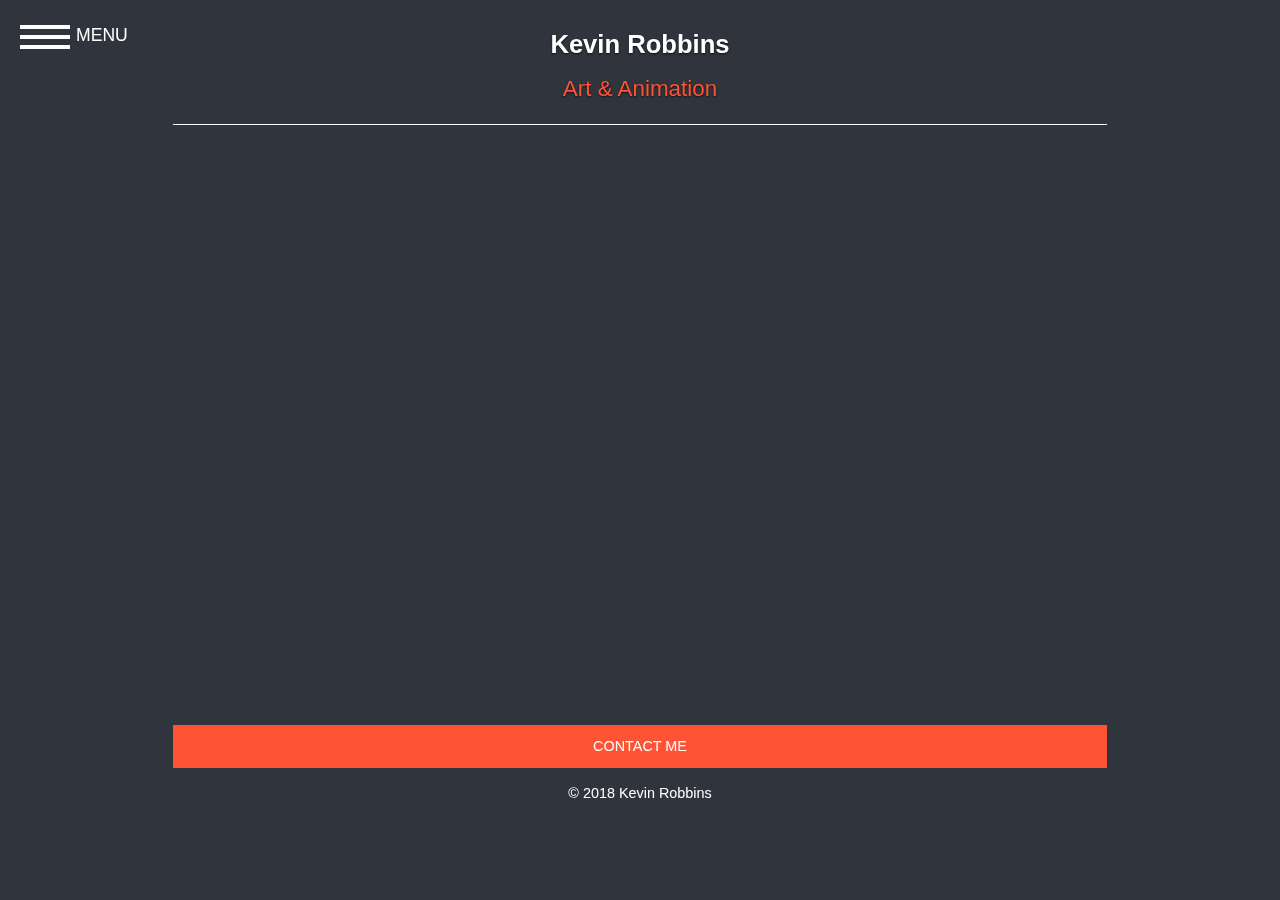
<file: index.html>
<!doctype html>
<html lang="en">
<head>
	<meta charset="UTF-8">
	<meta name="viewport" content="width=device-width, user-scalable=no, initial-scale=1">
	<title>Kevin Robbins Art &amp; Animation</title>
	<meta name="description" content="Art, animation, and design by Kevin Robbins."/>
    <meta name="keywords" content="animator, animation, uvu, utah valley university, utah, art, design"/>
    <meta property="og:title" content="Kevin Robbins Art and Animation"/>
    <meta property="og:description" content="Art, animation, and design by Kevin Robbins."/>
    <meta property="og:image" content="http://kevinrobbinsart.com/images/share.jpg"/>
	<link rel="stylesheet" href="css/main.css">
	<script src="js/modernizr.custom.js"></script>
</head>
<body>
	<a href="index.html"><h1 class="kevin">Kevin Robbins</h1></a>
	<h1 class="art">Art &amp; Animation</h1>
	<nav id="bt-menu" class="bt-menu">
	    <a href="#" class="bt-menu-trigger"><span>MENU</span></a>
	    <ul>
	        <li><a href="index.html" class="bt-icon"><strong>Home</strong></a></li>
	        <li><a href="about.html" class="bt-icon">About Me</a></li>
	        <li><a href="work.html" class="bt-icon">My Work</a></li>
	    </ul>
	</nav>
	<article>
		<section class="hero">
			<iframe src="//player.vimeo.com/video/89198725" width="853" height="480" frameborder="0" webkitallowfullscreen mozallowfullscreen allowfullscreen></iframe>
		</section>
	</article>

	<footer>
		<a href="contact.html"><div class="contact">
			CONTACT ME
		</div></a>
		<p>&copy; 2018 Kevin Robbins</p>
	</footer>
</body>
<script src="js/classie.js"></script>
<script src="js/borderMenu.js"></script>
</html>
</file>
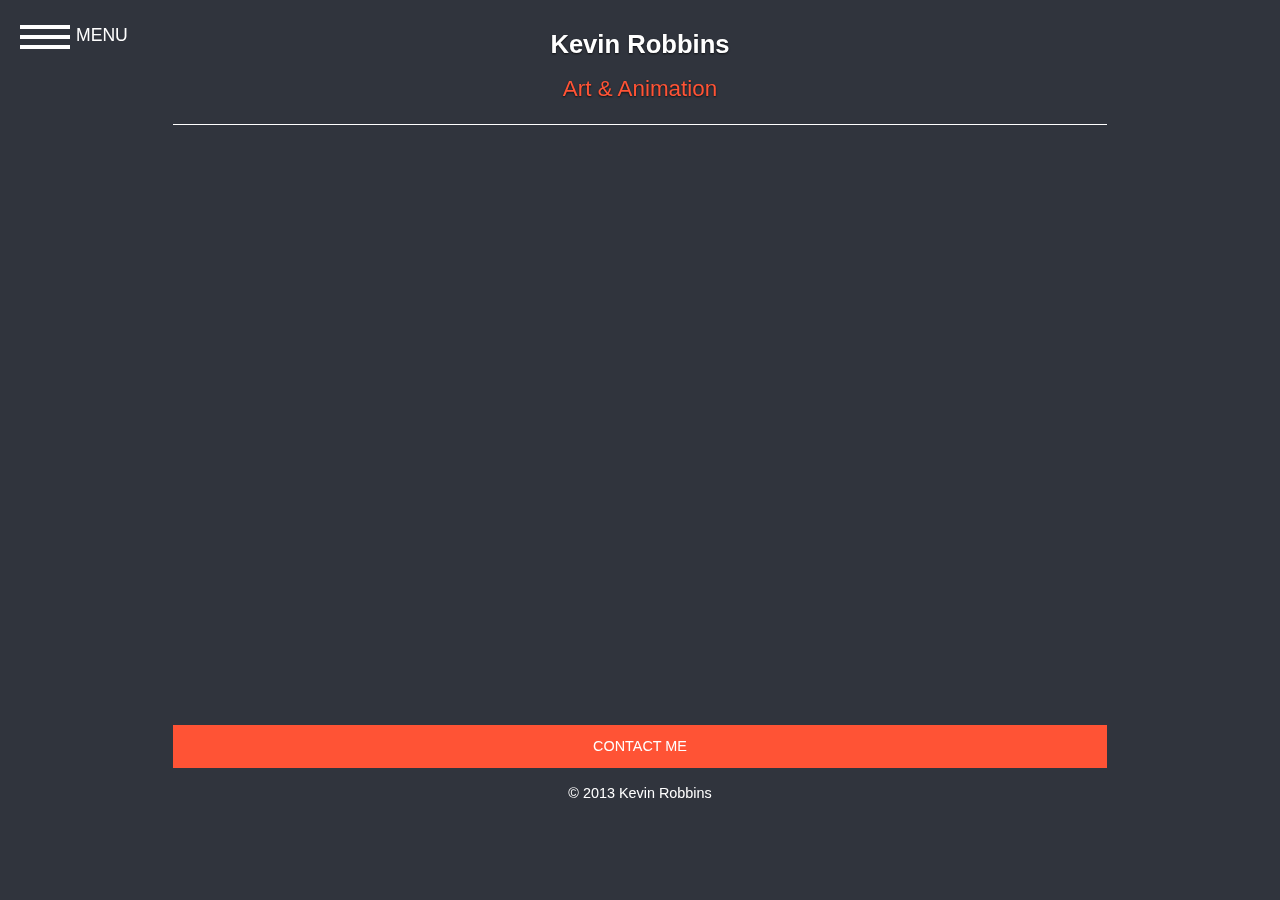
<file: beta/index.html>
<!doctype html>
<html lang="en">
<head>
	<meta charset="UTF-8">
	<meta name="viewport" content="width=device-width, user-scalable=no, initial-scale=1">
	<title>Kevin Robbins Art &amp; Animation</title>
	<meta name="description" content="Art, animation, and design by Kevin Robbins."/>
    <meta name="keywords" content="animator, animation, uvu, utah valley university, utah, art, design"/>
    <meta property="og:title" content="Kevin Robbins Art and Animation"/>
    <meta property="og:description" content="Art, animation, and design by Kevin Robbins."/>
    <meta property="og:image" content="http://kevinrobbinsart.com/images/share.jpg"/>
	<link rel="stylesheet" href="css/main.css">
	<script src="js/modernizr.custom.js"></script>
</head>
<body>
	<a href="index.html"><h1 class="kevin">Kevin Robbins</h1></a>
	<h1 class="art">Art &amp; Animation</h1>
	<nav id="bt-menu" class="bt-menu">
	    <a href="#" class="bt-menu-trigger"><span>MENU</span></a>
	    <ul>
	        <li><a href="index.html" class="bt-icon"><strong>Home</strong></a></li>
	        <li><a href="about.html" class="bt-icon">About Me</a></li>
	        <li><a href="work.html" class="bt-icon">My Work</a></li>
	    </ul>
	</nav>
	<article>
		<section class="hero">
			<iframe src="//player.vimeo.com/video/89198725" width="853" height="480" frameborder="0" webkitallowfullscreen mozallowfullscreen allowfullscreen></iframe>
		</section>
	</article>

	<footer>
		<a href="contact.html"><div class="contact">
			CONTACT ME
		</div></a>
		<p>&copy; 2013 Kevin Robbins</p>
	</footer>
</body>
<script src="js/classie.js"></script>
<script src="js/borderMenu.js"></script>
</html>
</file>
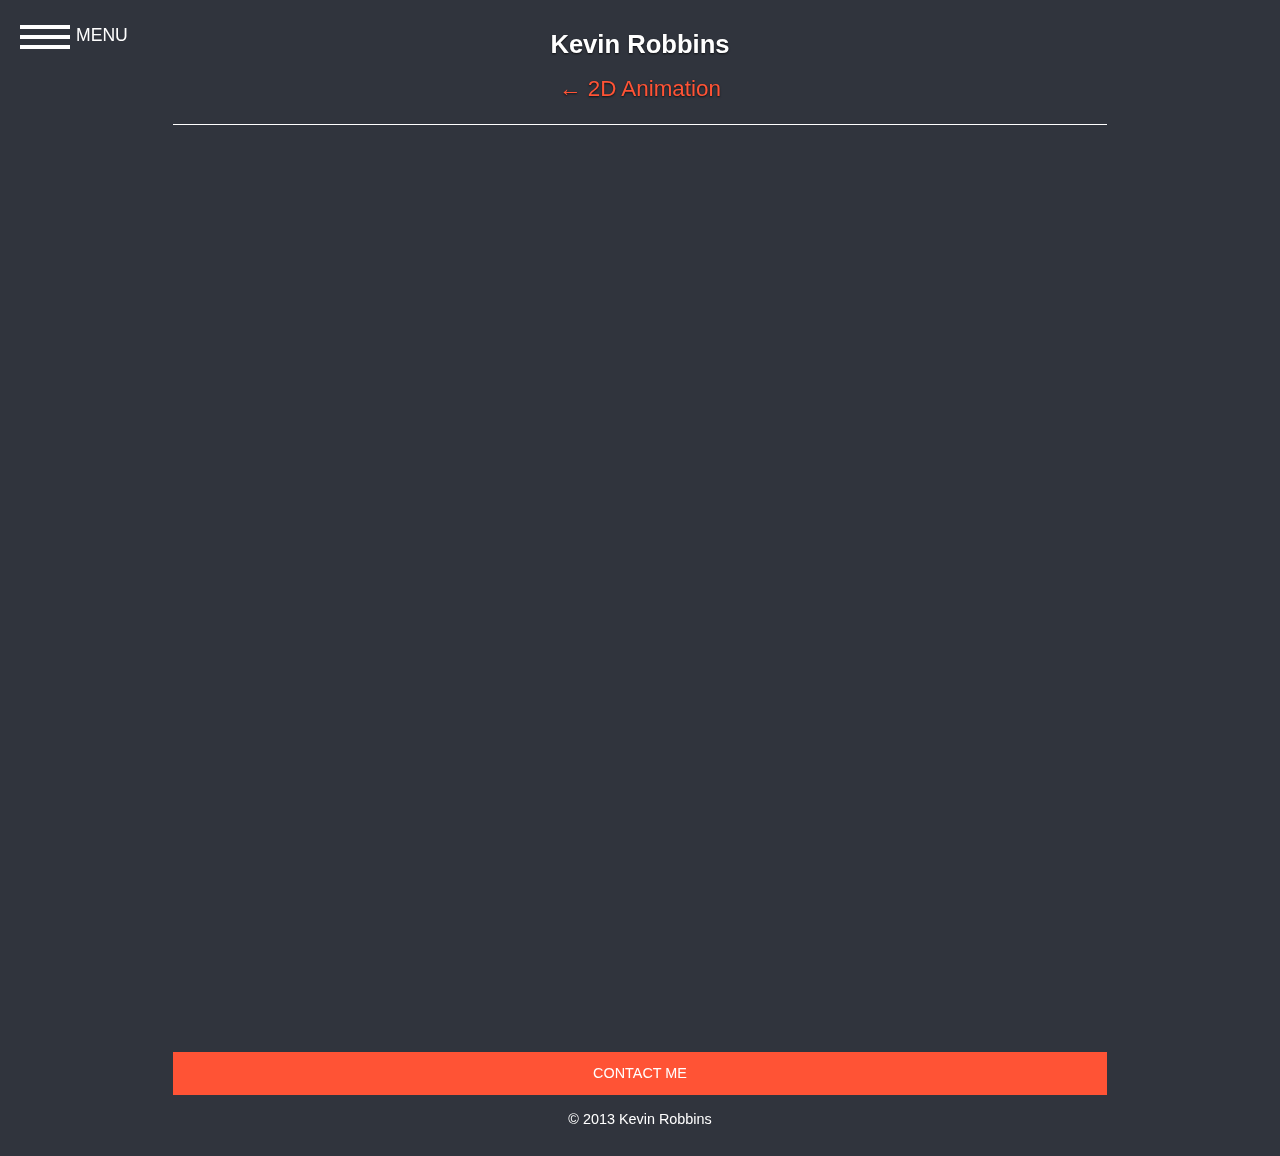
<file: 2d-animation.html>
<!doctype html>
<html lang="en">
<head>
	<meta charset="UTF-8">
	<meta name="viewport" content="width=device-width, user-scalable=no, initial-scale=1">
	<title>Kevin Robbins Art &amp; Animation / 2D Animation</title>
	<meta name="description" content="Art, animation, and design by Kevin Robbins."/>
    <meta name="keywords" content="animator, animation, uvu, utah valley university, utah, art, design"/>
    <meta property="og:title" content="Kevin Robbins Art and Animation"/>
    <meta property="og:description" content="Art, animation, and design by Kevin Robbins."/>
    <meta property="og:image" content="http://kevinrobbinsart.com/images/share.jpg"/>
	<link rel="stylesheet" href="css/main.css">
	<script src="js/modernizr.custom.js"></script>
</head>
<body>
	<a href="index.html"><h1 class="kevin">Kevin Robbins</h1></a>
	<h1 class="art"><a href="animation.html">← 2D Animation</h1></a>
	<nav id="bt-menu" class="bt-menu">
	    <a href="#" class="bt-menu-trigger"><span>MENU</span></a>
	    <ul>
	        <li><a href="index.html" class="bt-icon">Home</a></li>
	        <li><a href="about.html" class="bt-icon">About Me</a></li>
	        <li><a href="work.html" class="bt-icon"><strong>My Work</strong></a></li>
	    </ul>
	</nav>
	<article>
		<section title="Chicken Dance 2.0 (with Audio)">
			<iframe width="500" height="281" src="//www.youtube-nocookie.com/embed/emAdqfVrsec?rel=0" frameborder="0" allowfullscreen></iframe>
		</section>

		<section title="Lord Argderin and Larissa 2.0 (with Audio)">
			<iframe width="500" height="281" src="//www.youtube-nocookie.com/embed/1Sdxi0NYo1A?rel=0" frameborder="0" allowfullscreen></iframe>
		</section>

		<section title="Final Fight-Whip Brawler (with Audio)">
			<iframe width="500" height="281" src="//www.youtube-nocookie.com/embed/bBaaeuMxlHE?rel=0" frameborder="0" allowfullscreen></iframe>
		</section>

		<section title="Laman's Terms">
			<iframe width="500" height="281" src="//www.youtube-nocookie.com/embed/bxN8Y00mwvw?rel=0" frameborder="0" allowfullscreen></iframe>
		</section>

		<section>
			<iframe width="500" height="281" src="//www.youtube-nocookie.com/embed/Y_Wx6PwQdwk?rel=0" frameborder="0" allowfullscreen></iframe>
		</section>

		<section>
			<iframe width="500" height="281" src="//www.youtube-nocookie.com/embed/bJUGEFOL-Fs?rel=0" frameborder="0" allowfullscreen></iframe>
		</section>
	</article>

	<footer>
		<a href="contact.html"><div class="contact">
			CONTACT ME
		</div></a>
		<p>&copy; 2013 Kevin Robbins</p>
	</footer>
</body>
<script src="js/classie.js"></script>
<script src="js/borderMenu.js"></script>
</html>
</file>
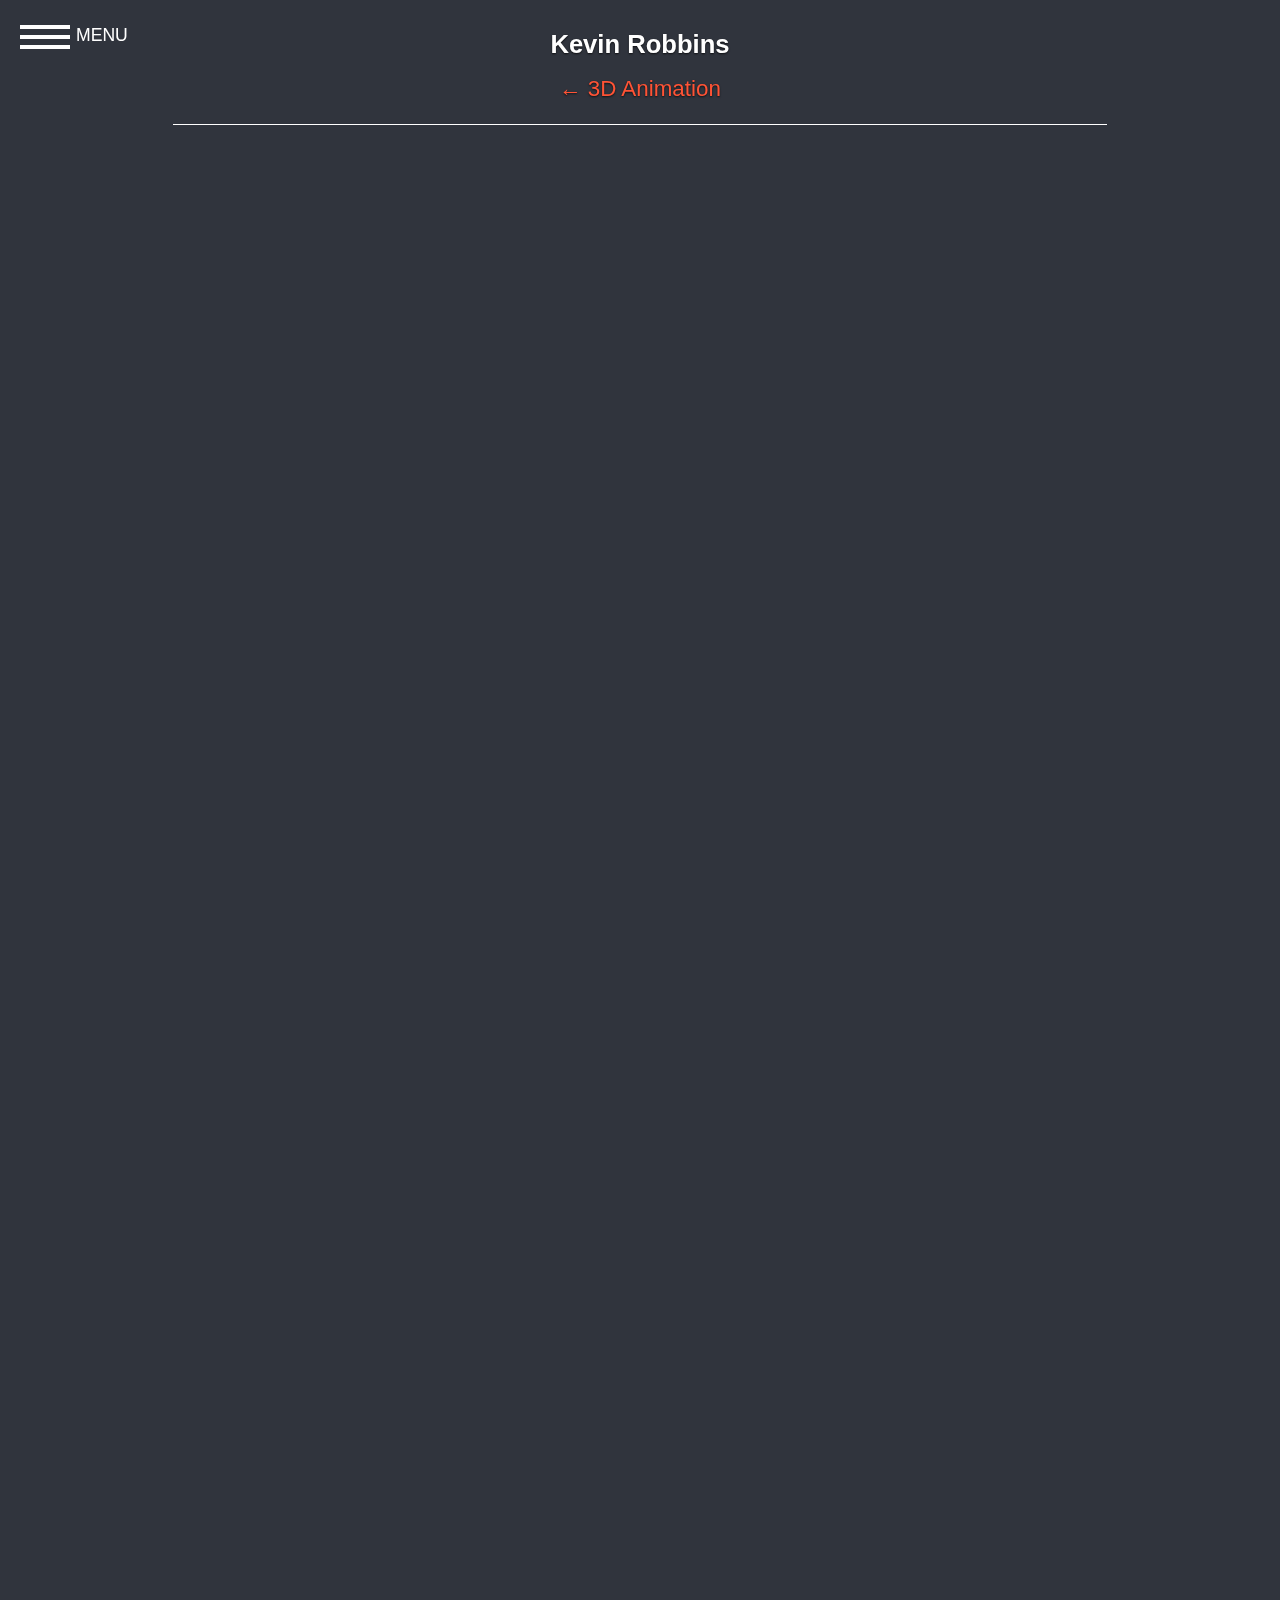
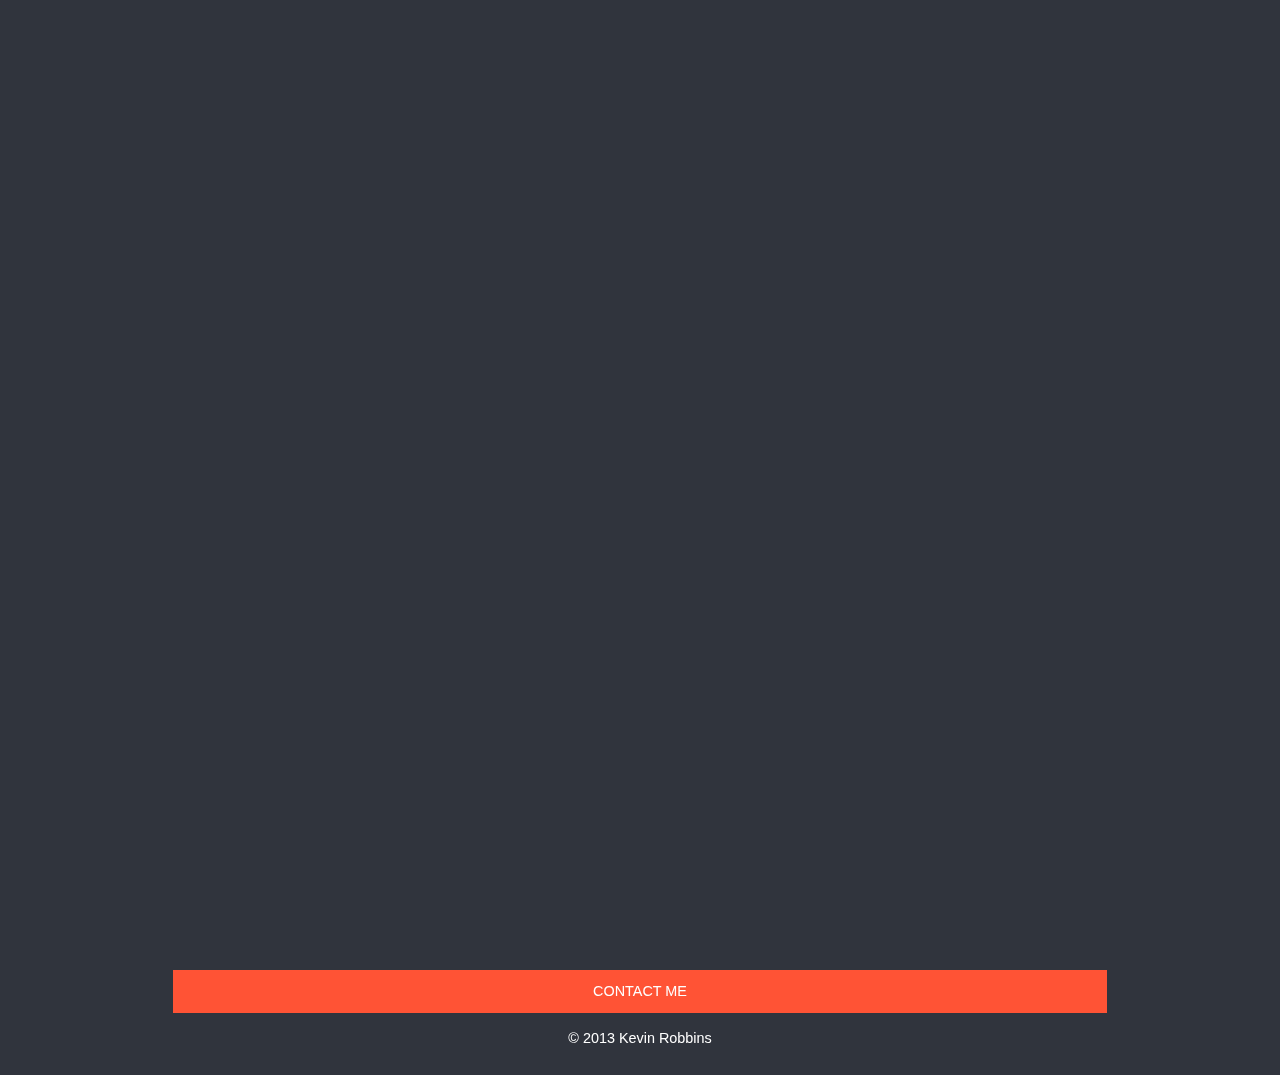
<file: 3d-animation.html>
<!doctype html>
<html lang="en">
<head>
	<meta charset="UTF-8">
	<meta name="viewport" content="width=device-width, user-scalable=no, initial-scale=1">
	<title>Kevin Robbins Art &amp; Animation / 3D Animation</title>
	<meta name="description" content="Art, animation, and design by Kevin Robbins."/>
    <meta name="keywords" content="animator, animation, uvu, utah valley university, utah, art, design"/>
    <meta property="og:title" content="Kevin Robbins Art and Animation"/>
    <meta property="og:description" content="Art, animation, and design by Kevin Robbins."/>
    <meta property="og:image" content="http://kevinrobbinsart.com/images/share.jpg"/>
	<link rel="stylesheet" href="css/main.css">
	<script src="js/modernizr.custom.js"></script>
</head>
<body>
	<a href="index.html"><h1 class="kevin">Kevin Robbins</h1></a>
	<h1 class="art"><a href="animation.html">← 3D Animation</h1></a>
	<nav id="bt-menu" class="bt-menu">
	    <a href="#" class="bt-menu-trigger"><span>MENU</span></a>
	    <ul>
	        <li><a href="index.html" class="bt-icon">Home</a></li>
	        <li><a href="about.html" class="bt-icon">About Me</a></li>
	        <li><a href="work.html" class="bt-icon"><strong>My Work</strong></a></li>
	    </ul>
	</nav>
	<article>
		<section>
			<iframe src="//player.vimeo.com/video/89519489" width="500" height="281" frameborder="0" webkitallowfullscreen mozallowfullscreen allowfullscreen></iframe>
		</section>

		<section>
			<iframe src="//player.vimeo.com/video/89194910" width="500" height="281" frameborder="0" webkitallowfullscreen mozallowfullscreen allowfullscreen></iframe>
		</section>
		
		<section>
			<iframe src="//player.vimeo.com/video/88722223" width="500" height="281" frameborder="0" webkitallowfullscreen mozallowfullscreen allowfullscreen></iframe>
		</section>
		
		<section>
			<iframe src="//player.vimeo.com/video/88556928" width="500" height="281" frameborder="0" webkitallowfullscreen mozallowfullscreen allowfullscreen></iframe>
		</section>

		<section>
			<iframe src="//player.vimeo.com/video/89190942" width="500" height="281" frameborder="0" webkitallowfullscreen mozallowfullscreen allowfullscreen></iframe>
		</section>
		
		<section>
			<iframe src="//player.vimeo.com/video/88556985" width="500" height="281" frameborder="0" webkitallowfullscreen mozallowfullscreen allowfullscreen></iframe>
		</section>

		<section>
			<iframe width="500" height="281" src="//www.youtube-nocookie.com/embed/a774V8pM4qI?rel=0" frameborder="0" allowfullscreen></iframe>
		</section>

		<section>
			<iframe width="500" height="281" src="//www.youtube-nocookie.com/embed/cN9aiEiDiGs?rel=0" frameborder="0" allowfullscreen></iframe>
		</section>

		<section>
			<iframe width="500" height="281" src="//www.youtube-nocookie.com/embed/30YixUr8RxI?rel=0" frameborder="0" allowfullscreen></iframe>
		</section>

		<section>
			<iframe width="500" height="281" src="//www.youtube-nocookie.com/embed/ylNBJl-DcpI?rel=0" frameborder="0" allowfullscreen></iframe>
		</section>

		<section>
			<iframe width="500" height="281" src="//www.youtube-nocookie.com/embed/4Ct5ip6gQ1c?rel=0" frameborder="0" allowfullscreen></iframe>
		</section>

		<section>
			<iframe width="500" height="281" src="//www.youtube-nocookie.com/embed/ckYoWF7Y1tE?rel=0" frameborder="0" allowfullscreen></iframe>
		</section>

		<section>
			<iframe width="500" height="281" src="//www.youtube-nocookie.com/embed/jm-uLIruzfQ?rel=0" frameborder="0" allowfullscreen></iframe>
		</section>

		<section>
			<iframe width="500" height="281" src="//www.youtube-nocookie.com/embed/o-tzvIkCWGU?rel=0" frameborder="0" allowfullscreen></iframe>
		</section>

		<section>
			<iframe width="500" height="281" src="//www.youtube-nocookie.com/embed/g26V1KGjcrw?rel=0" frameborder="0" allowfullscreen></iframe>	
		</section>
	</article>

	<footer>
		<a href="contact.html"><div class="contact">
			CONTACT ME
		</div></a>
		<p>&copy; 2013 Kevin Robbins</p>
	</footer>
</body>
<script src="js/classie.js"></script>
<script src="js/borderMenu.js"></script>
</html>
</file>
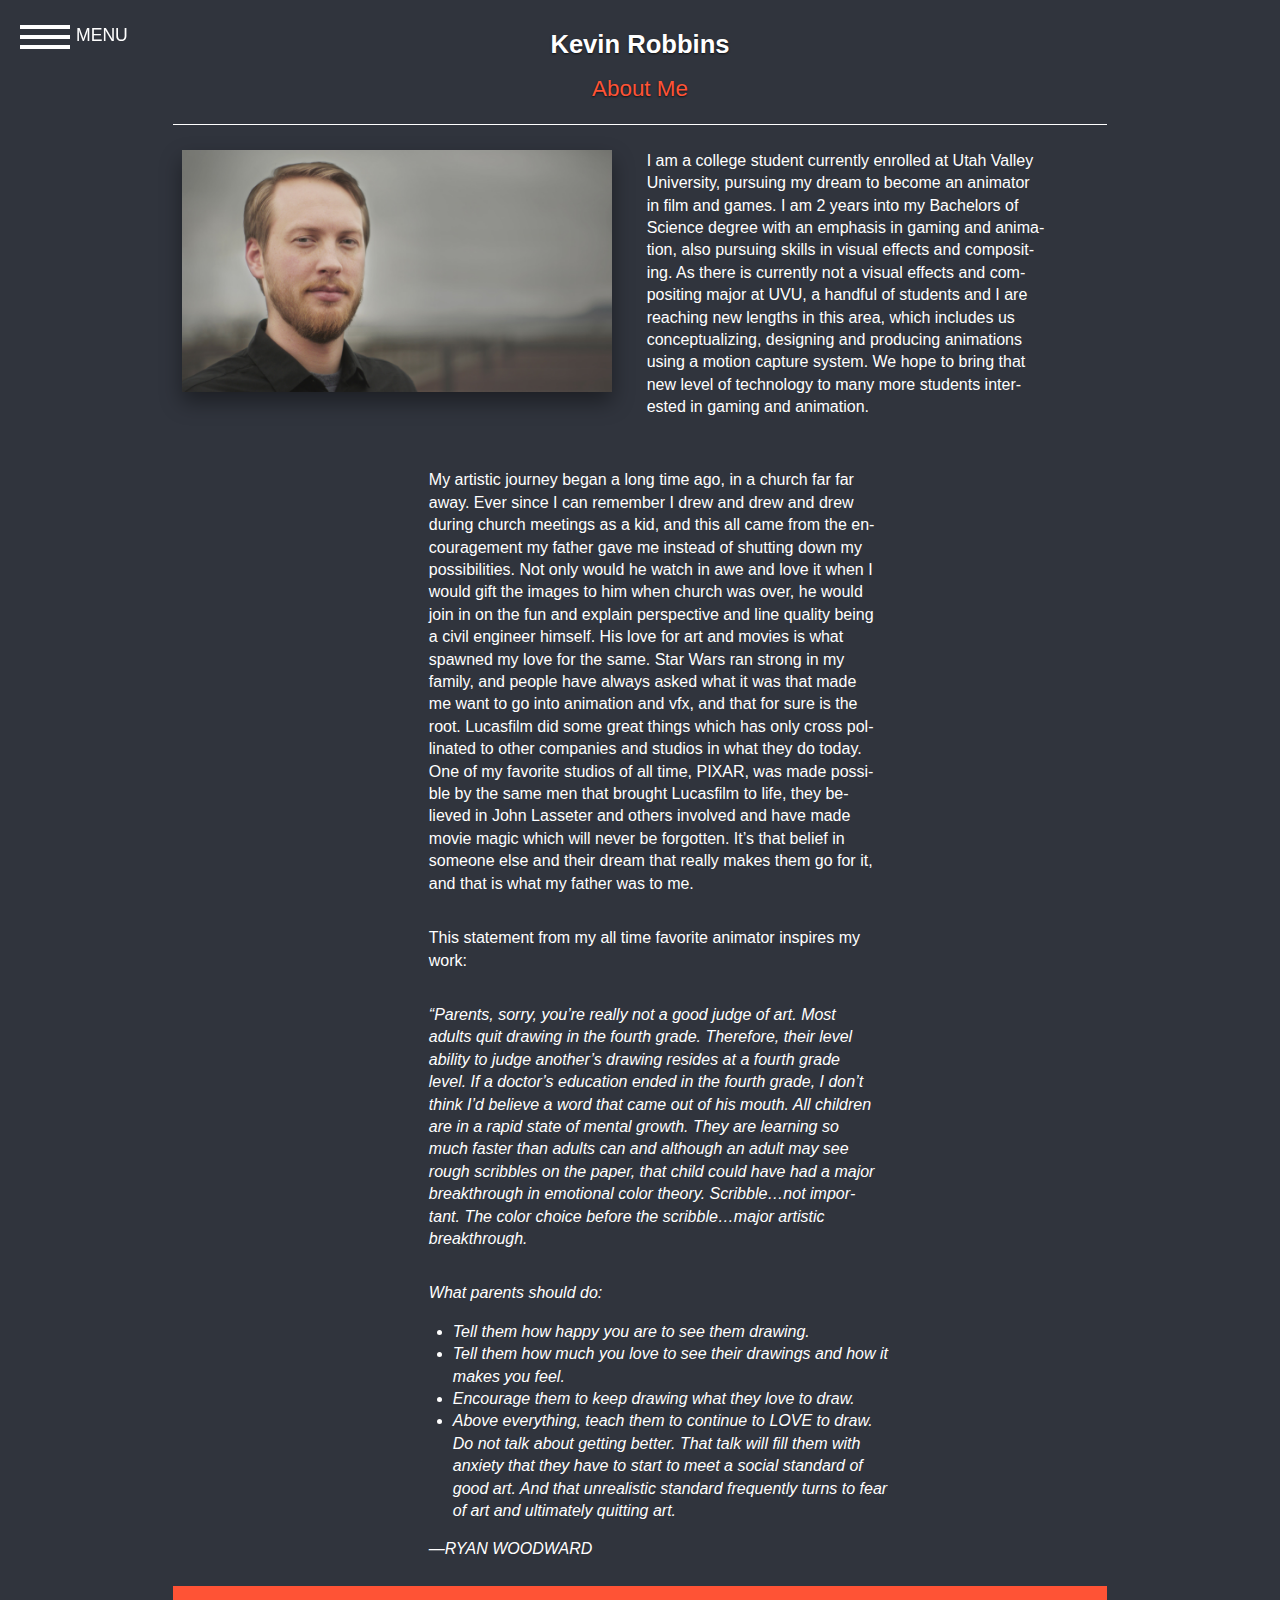
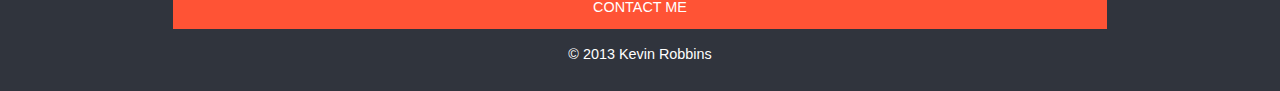
<file: about.html>
<!doctype html>
<html lang="en">
<head>
	<meta charset="UTF-8">
	<meta name="viewport" content="width=device-width, user-scalable=no, initial-scale=1">
	<title>Kevin Robbins Art &amp; Animation / About Me</title>
	<meta name="description" content="Art, animation, and design by Kevin Robbins."/>
    <meta name="keywords" content="animator, animation, uvu, utah valley university, utah, art, design"/>
    <meta property="og:title" content="Kevin Robbins Art and Animation"/>
    <meta property="og:description" content="Art, animation, and design by Kevin Robbins."/>
    <meta property="og:image" content="http://kevinrobbinsart.com/images/share.jpg"/>
	<link rel="stylesheet" href="css/main.css">
	<script src="js/modernizr.custom.js"></script>
</head>
<body>
	<a href="index.html"><h1 class="kevin">Kevin Robbins</h1></a>
	<h1 class="art">About Me</h1>
	<nav id="bt-menu" class="bt-menu">
	    <a href="#" class="bt-menu-trigger"><span>MENU</span></a>
	    <ul>
	        <li><a href="index.html" class="bt-icon">Home</a></li>
	        <li><a href="about.html" class="bt-icon"><strong>About Me</strong></a></li>
	        <li><a href="work.html" class="bt-icon">My Work</a></li>
	    </ul>
	</nav>
	<article>
		<section>
			<img src="images/portrait.jpg" alt="Portrait" style="margin-bottom: 1em; box-shadow: 0 10px 20px rgba(0,0,0,.4);">
		</section>
		<section>
			<p style="margin-top: 0; padding: 0em 1em;">I am a college student currently enrolled at Utah Valley University, pursuing my dream to become an animator in film and games.  I am 2 years into my Bachelors of Science degree with an emphasis in gaming and animation, also pursuing skills in visual effects and compositing.  As there is currently not a visual effects and compositing major at UVU, a handful of students and I are reaching new lengths in this area, which includes us conceptualizing, designing and producing animations using a motion capture system.  We hope to bring that new level of technology to many more students interested in gaming and animation.</p>
		</section>
		<section class="hero">
			<p>My artistic journey began a long time ago, in a church far far away.  Ever since I can remember I drew and drew and drew during church meetings as a kid, and this all came from the encouragement my father gave me instead of shutting down my possibilities. Not only would he watch in awe and love it when I would gift the images to him when church was over, he would join in on the fun and explain perspective and line quality being a civil engineer himself.  His love for art and movies is what spawned my love for the same.  Star Wars ran strong in my family, and people have always asked what it was that made me want to go into animation and vfx, and that for sure is the root.  Lucasfilm did some great things which has only cross pollinated to other companies and studios in what they do today.  One of my favorite studios of all time, PIXAR, was made possible by the same men that brought Lucasfilm to life, they believed in John Lasseter and others involved and have made movie magic which will never be forgotten.  It’s that belief in someone else and their dream that really makes them go for it, and that is what my father was to me.</p>

			<p>This statement from my all time favorite animator inspires my work:</p>

			<div class="quote">
			<p>“Parents, sorry, you’re really not a good judge of art.  Most adults quit drawing in the fourth grade.  Therefore, their level ability to judge another’s drawing resides at a fourth grade level.  If a doctor’s education ended in the fourth grade, I don’t think I’d believe a word that came out of his mouth.  All children are in a rapid state of mental growth.  They are learning so much faster than adults can and although an adult may see rough scribbles on the paper, that child could have had a major breakthrough in emotional color theory.  Scribble…not important.  The color choice before the scribble…major artistic breakthrough.</p>

			<p>What parents should do:</p>

			<ul>
			<li>Tell them how happy you are to see them drawing.</li>

			<li>Tell them how much you love to see their drawings and how it makes you feel.</li>

			<li>Encourage them to keep drawing what they love to draw.</li>

			<li>Above everything, teach them to continue to LOVE to draw. Do not talk about getting better.  That talk will fill them with anxiety that they have to start to meet a social standard of good art. And that unrealistic standard frequently turns to fear of art and ultimately quitting art.</li>
			</ul>
			<p>&mdash;RYAN WOODWARD</p>
			</div>
			
		</section>
	</article>

	<footer>
		<a href="contact.html"><div class="contact">
			CONTACT ME
		</div></a>
		<p>&copy; 2013 Kevin Robbins</p>
	</footer>
</body>
<script src="js/classie.js"></script>
<script src="js/borderMenu.js"></script>
</html>
</file>
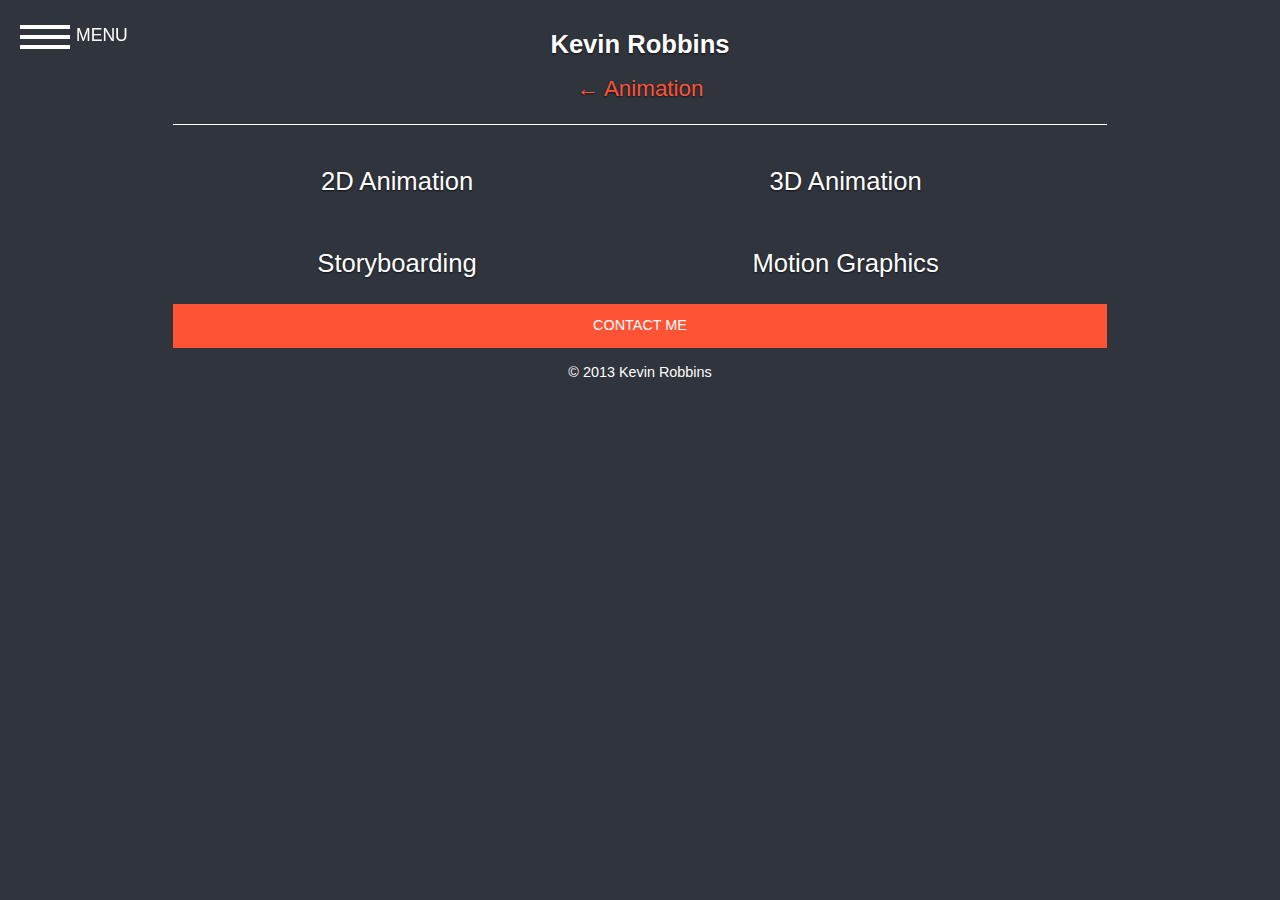
<file: animation.html>
<!doctype html>
<html lang="en">
<head>
	<meta charset="UTF-8">
	<meta name="viewport" content="width=device-width, user-scalable=no, initial-scale=1">
	<title>Kevin Robbins Art &amp; Animation / Animation</title>
	<meta name="description" content="Art, animation, and design by Kevin Robbins."/>
    <meta name="keywords" content="animator, animation, uvu, utah valley university, utah, art, design"/>
    <meta property="og:title" content="Kevin Robbins Art and Animation"/>
    <meta property="og:description" content="Art, animation, and design by Kevin Robbins."/>
    <meta property="og:image" content="http://kevinrobbinsart.com/images/share.jpg"/>
	<link rel="stylesheet" href="css/main.css">
	<script src="js/modernizr.custom.js"></script>
</head>
<body>
	<a href="index.html"><h1 class="kevin">Kevin Robbins</h1></a>
	<h1 class="art"><a href="work.html">← Animation</h1></a>
	<nav id="bt-menu" class="bt-menu">
	    <a href="#" class="bt-menu-trigger"><span>MENU</span></a>
	    <ul>
	        <li><a href="index.html" class="bt-icon">Home</a></li>
	        <li><a href="about.html" class="bt-icon">About Me</a></li>
	        <li><a href="work.html" class="bt-icon"><strong>My Work</strong></a></li>
	    </ul>
	</nav>
	<article>
		<a href="2d-animation.html"><section class="work">
			<h1>2D Animation</h1>
		</section></a>

		<a href="3d-animation.html"><section class="work">
			<h1>3D Animation</h1>
		</section></a>
		
		<a href="storyboarding.html"><section class="work">
			<h1>Storyboarding</h1>
		</section></a>

		<a href="motion-graphics.html"><section class="work">
			<h1>Motion Graphics</h1>
		</section></a>
	</article>

	<footer>
		<a href="contact.html"><div class="contact">
			CONTACT ME
		</div></a>
		<p>&copy; 2013 Kevin Robbins</p>
	</footer>
</body>
<script src="js/classie.js"></script>
<script src="js/borderMenu.js"></script>
</html>
</file>
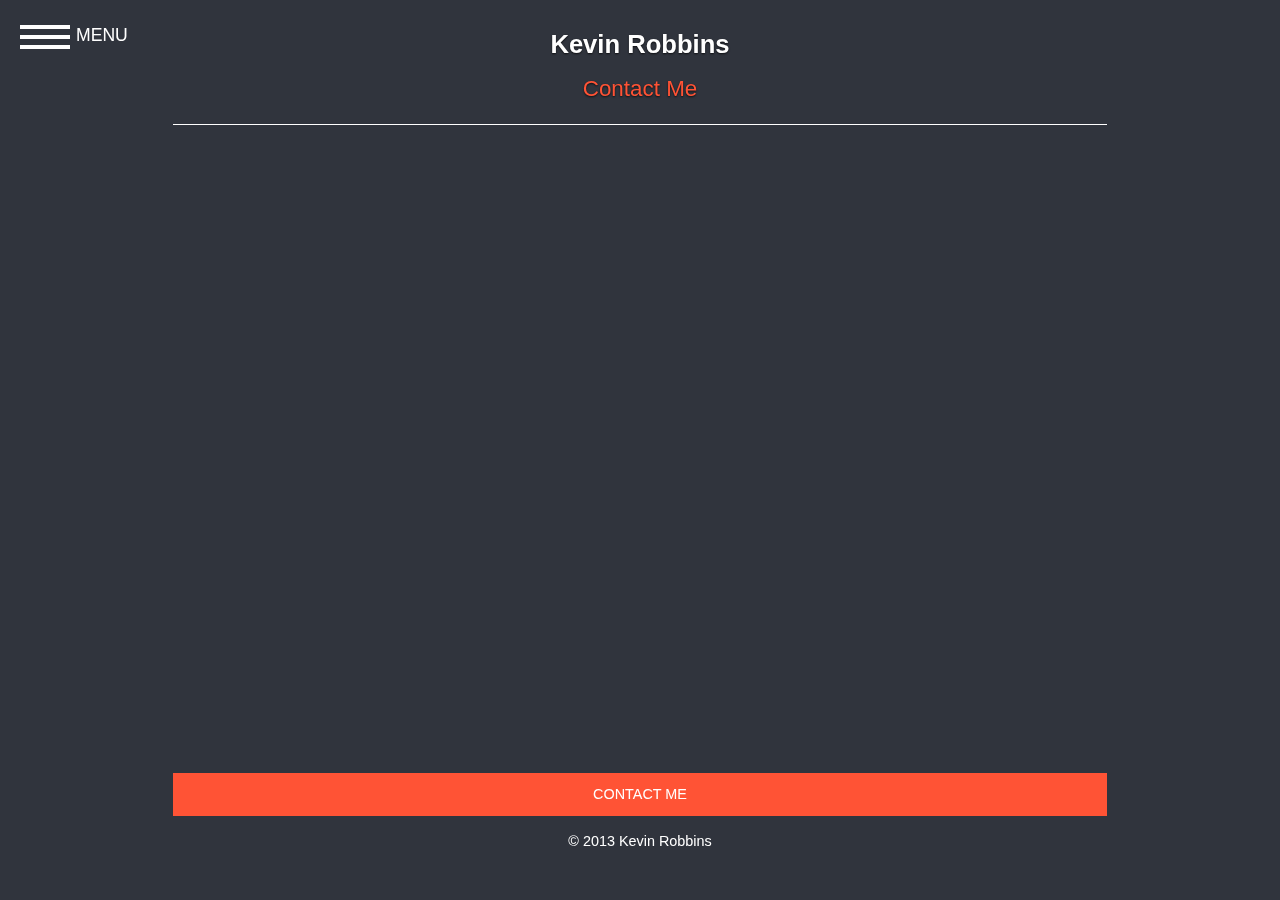
<file: contact.html>
<!doctype html>
<html lang="en">
<head>
	<meta charset="UTF-8">
	<meta name="viewport" content="width=device-width, user-scalable=no, initial-scale=1">
	<title>Kevin Robbins Art &amp; Animation / Contact Me</title>
	<meta name="description" content="Art, animation, and design by Kevin Robbins."/>
    <meta name="keywords" content="animator, animation, uvu, utah valley university, utah, art, design"/>
    <meta property="og:title" content="Kevin Robbins Art and Animation"/>
    <meta property="og:description" content="Art, animation, and design by Kevin Robbins."/>
    <meta property="og:image" content="http://kevinrobbinsart.com/images/share.jpg"/>
	<link rel="stylesheet" href="css/main.css">
	<script src="js/modernizr.custom.js"></script>
</head>
<body>
	<a href="index.html"><h1 class="kevin">Kevin Robbins</h1></a>
	<h1 class="art">Contact Me</h1>
	<nav id="bt-menu" class="bt-menu">
	    <a href="#" class="bt-menu-trigger"><span>MENU</span></a>
	    <ul>
	        <li><a href="index.html" class="bt-icon">Home</a></li>
	        <li><a href="about.html" class="bt-icon"><strong>About Me</strong></a></li>
	        <li><a href="work.html" class="bt-icon">My Work</a></li>
	    </ul>
	</nav>
	<article>
		<section class="hero">
			<iframe class="form" src="https://docs.google.com/forms/d/1_SA23ZGrhvVajogNphlgRCBOkdXQlSYkbgMYiYtjj24/viewform?embedded=true" width="500" height="610" frameborder="0" marginheight="0" marginwidth="0">Loading...</iframe>
		</section>
	</article>

	<footer>
		<a href="contact.html"><div class="contact">
			CONTACT ME
		</div></a>
		<p>&copy; 2013 Kevin Robbins</p>
	</footer>
</body>
<script src="js/classie.js"></script>
<script src="js/borderMenu.js"></script>
</html>
</file>
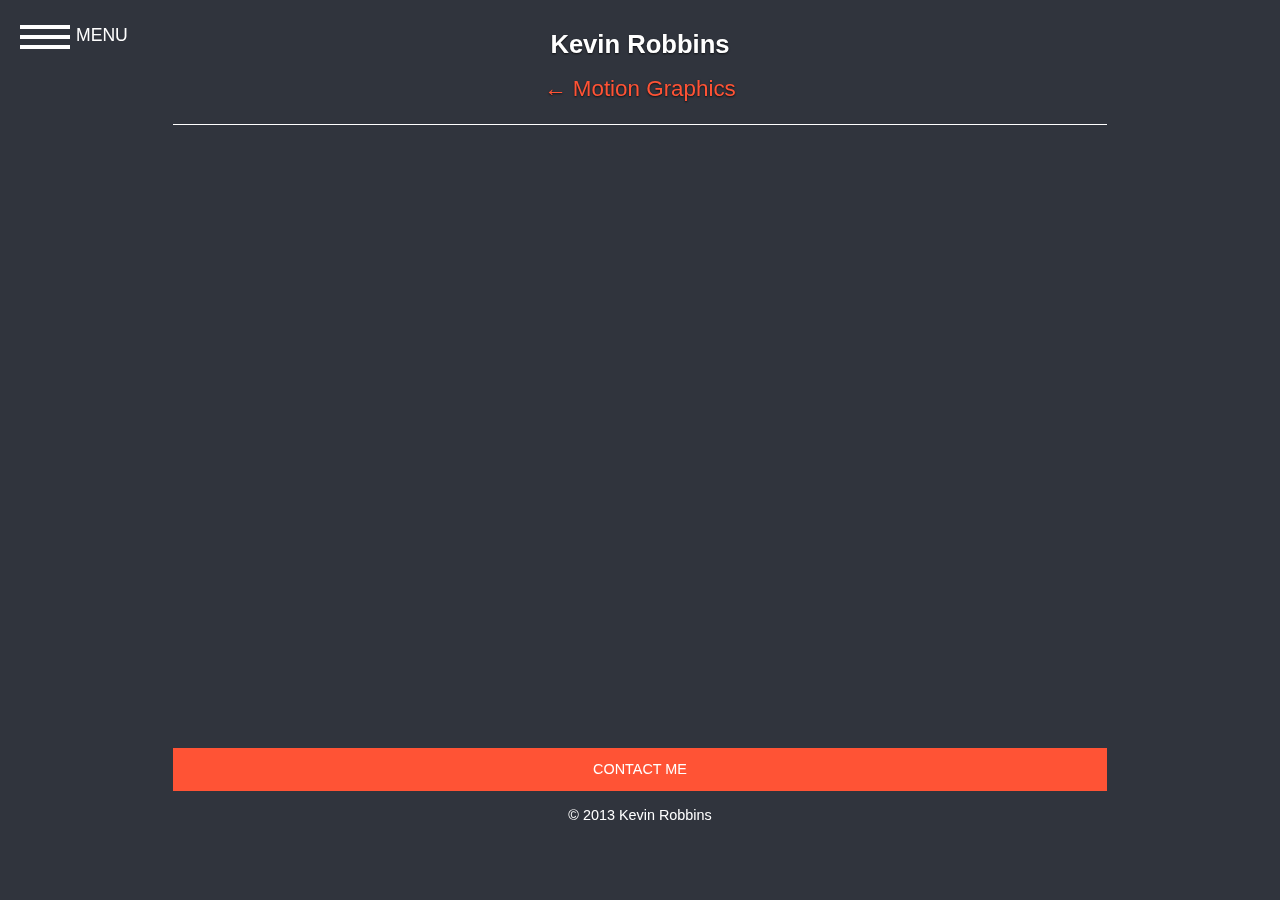
<file: motion-graphics.html>
<!doctype html>
<html lang="en">
<head>
	<meta charset="UTF-8">
	<meta name="viewport" content="width=device-width, user-scalable=no, initial-scale=1">
	<title>Kevin Robbins Art &amp; Animation / Motion Graphics</title>
	<meta name="description" content="Art, animation, and design by Kevin Robbins."/>
    <meta name="keywords" content="animator, animation, uvu, utah valley university, utah, art, design"/>
    <meta property="og:title" content="Kevin Robbins Art and Animation"/>
    <meta property="og:description" content="Art, animation, and design by Kevin Robbins."/>
    <meta property="og:image" content="http://kevinrobbinsart.com/images/share.jpg"/>
	<link rel="stylesheet" href="css/main.css">
	<script src="js/modernizr.custom.js"></script>
</head>
<body>
	<a href="index.html"><h1 class="kevin">Kevin Robbins</h1></a>
	<h1 class="art"><a href="work.html">← Motion Graphics</h1></a>
	<nav id="bt-menu" class="bt-menu">
	    <a href="#" class="bt-menu-trigger"><span>MENU</span></a>
	    <ul>
	        <li><a href="index.html" class="bt-icon">Home</a></li>
	        <li><a href="about.html" class="bt-icon">About Me</a></li>
	        <li><a href="work.html" class="bt-icon"><strong>My Work</strong></a></li>
	    </ul>
	</nav>
	<article>
		<section>
			<iframe src="//player.vimeo.com/video/89190942" width="500" height="281" frameborder="0" webkitallowfullscreen mozallowfullscreen allowfullscreen></iframe>
		</section>

		<section>
			<iframe src="//player.vimeo.com/video/88556985" width="500" height="281" frameborder="0" webkitallowfullscreen mozallowfullscreen allowfullscreen></iframe>
		</section>

		<section>
			<iframe width="500" height="281" src="//www.youtube-nocookie.com/embed/MD9Pbs7Huh8?rel=0" frameborder="0" allowfullscreen></iframe>
		</section>
	</article>

	<footer>
		<a href="contact.html"><div class="contact">
			CONTACT ME
		</div></a>
		<p>&copy; 2013 Kevin Robbins</p>
	</footer>
</body>
<script src="js/classie.js"></script>
<script src="js/borderMenu.js"></script>
</html>
</file>
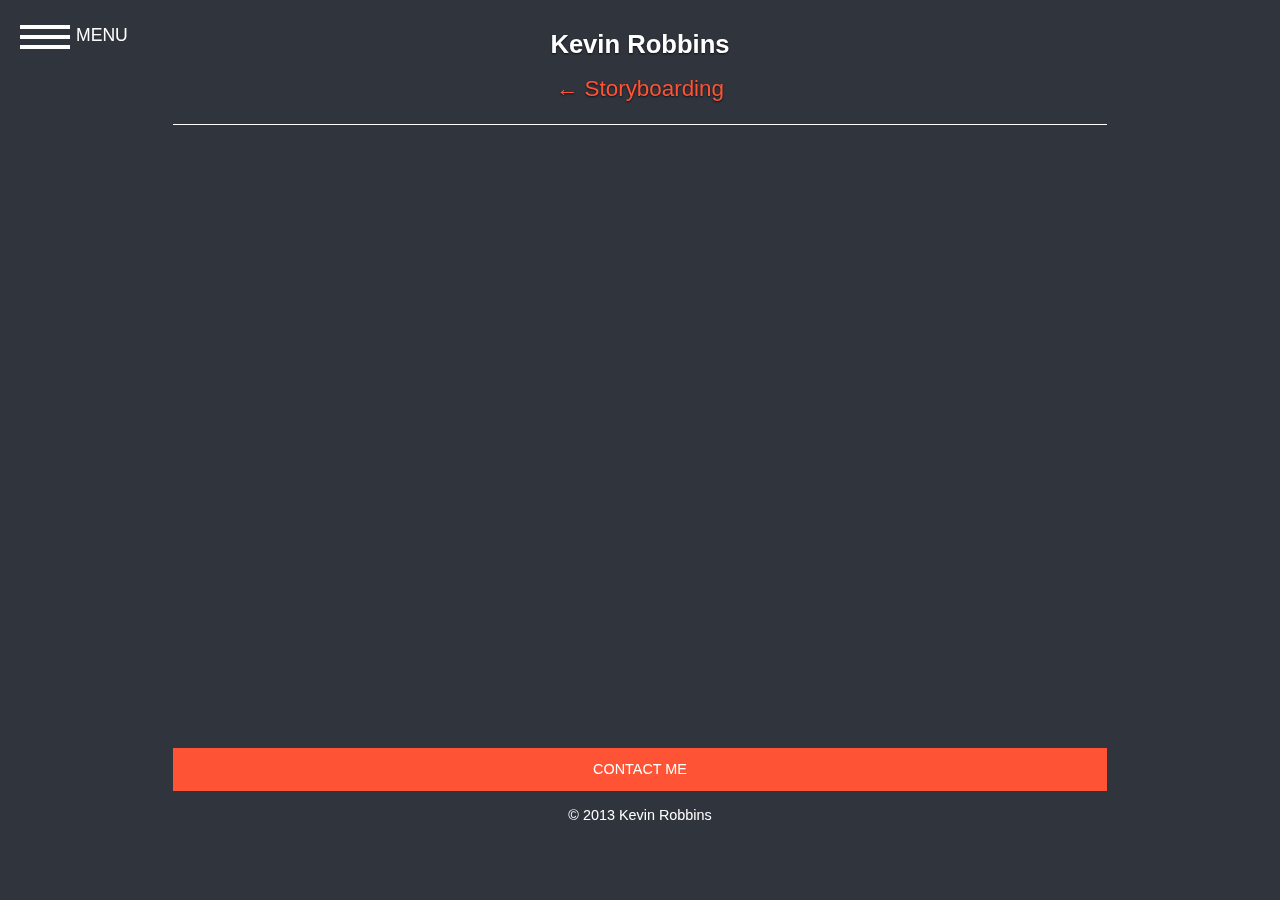
<file: storyboarding.html>
<!doctype html>
<html lang="en">
<head>
	<meta charset="UTF-8">
	<meta name="viewport" content="width=device-width, user-scalable=no, initial-scale=1">
	<title>Kevin Robbins Art &amp; Animation / Storyboarding</title>
	<meta name="description" content="Art, animation, and design by Kevin Robbins."/>
    <meta name="keywords" content="animator, animation, uvu, utah valley university, utah, art, design"/>
    <meta property="og:title" content="Kevin Robbins Art and Animation"/>
    <meta property="og:description" content="Art, animation, and design by Kevin Robbins."/>
    <meta property="og:image" content="http://kevinrobbinsart.com/images/share.jpg"/>
	<link rel="stylesheet" href="css/main.css">
	<script src="js/modernizr.custom.js"></script>
</head>
<body>
	<a href="index.html"><h1 class="kevin">Kevin Robbins</h1></a>
	<h1 class="art"><a href="animation.html">← Storyboarding</h1></a>
	<nav id="bt-menu" class="bt-menu">
	    <a href="#" class="bt-menu-trigger"><span>MENU</span></a>
	    <ul>
	        <li><a href="index.html" class="bt-icon">Home</a></li>
	        <li><a href="about.html" class="bt-icon">About Me</a></li>
	        <li><a href="work.html" class="bt-icon"><strong>My Work</strong></a></li>
	    </ul>
	</nav>
	<article>
		<section>
			<iframe width="500" height="281" src="//www.youtube-nocookie.com/embed/UnQ8htwhulM?rel=0" frameborder="0" allowfullscreen></iframe>
		</section>

		<section>
			<iframe width="500" height="281" src="//www.youtube-nocookie.com/embed/5NaaVY-XMBQ?rel=0" frameborder="0" allowfullscreen></iframe>	
		</section>

		<section>
			<iframe width="500" height="281" src="//www.youtube-nocookie.com/embed/p2qVUKvv16E?rel=0" frameborder="0" allowfullscreen></iframe>
		</section>
	</article>

	<footer>
		<a href="contact.html"><div class="contact">
			CONTACT ME
		</div></a>
		<p>&copy; 2013 Kevin Robbins</p>
	</footer>
</body>
<script src="js/classie.js"></script>
<script src="js/borderMenu.js"></script>
</html>
</file>
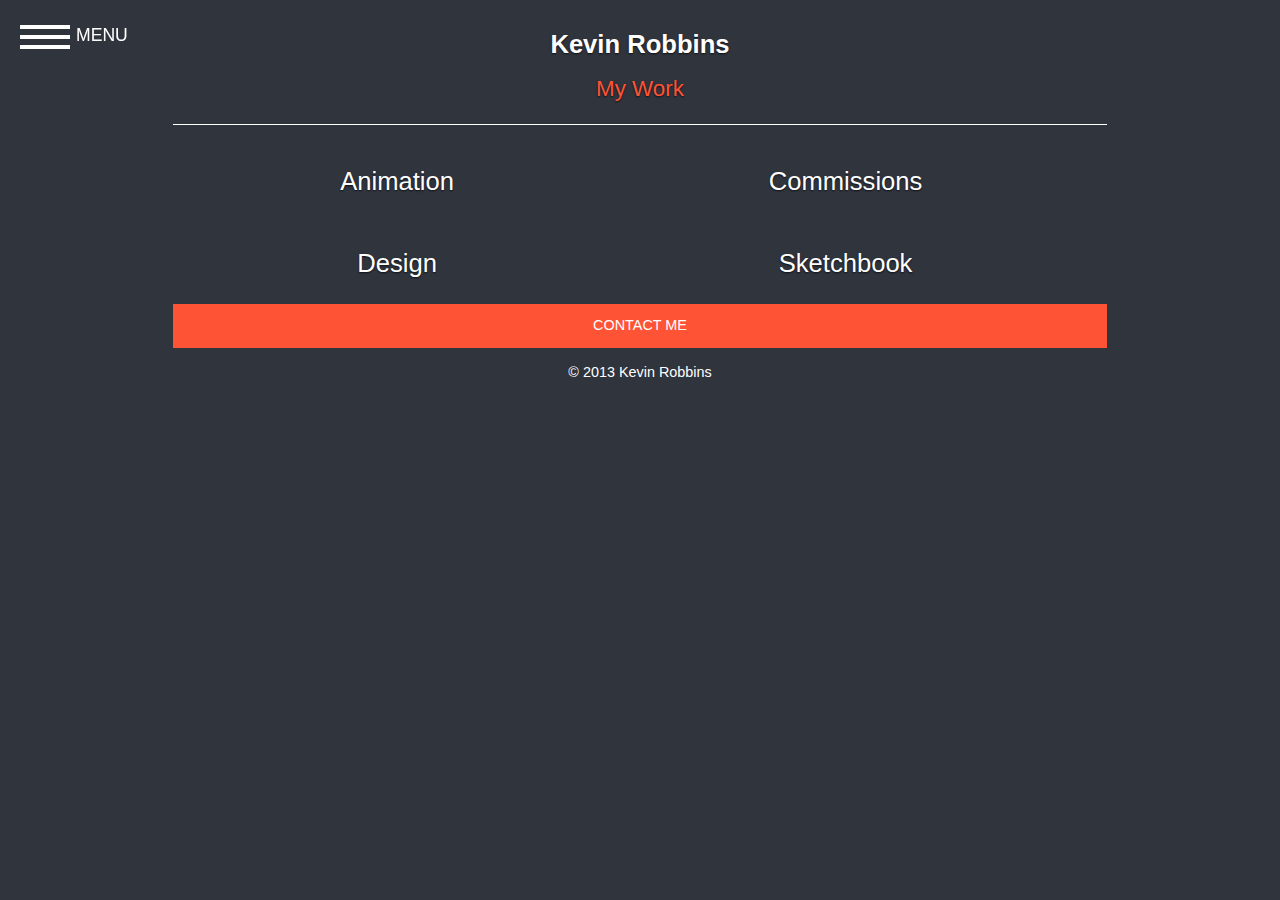
<file: work.html>
<!doctype html>
<html lang="en">
<head>
	<meta charset="UTF-8">
	<meta name="viewport" content="width=device-width, user-scalable=no, initial-scale=1">
	<title>Kevin Robbins Art &amp; Animation / My Work</title>
	<meta name="description" content="Art, animation, and design by Kevin Robbins."/>
    <meta name="keywords" content="animator, animation, uvu, utah valley university, utah, art, design"/>
    <meta property="og:title" content="Kevin Robbins Art and Animation"/>
    <meta property="og:description" content="Art, animation, and design by Kevin Robbins."/>
    <meta property="og:image" content="http://kevinrobbinsart.com/images/share.jpg"/>
	<link rel="stylesheet" href="css/main.css">
	<script src="js/modernizr.custom.js"></script>
</head>
<body>
	<a href="index.html"><h1 class="kevin">Kevin Robbins</h1></a>
	<h1 class="art">My Work</h1>
	<nav id="bt-menu" class="bt-menu">
	    <a href="#" class="bt-menu-trigger"><span>MENU</span></a>
	    <ul>
	        <li><a href="index.html" class="bt-icon">Home</a></li>
	        <li><a href="about.html" class="bt-icon">About Me</a></li>
	        <li><a href="work.html" class="bt-icon"><strong>My Work</strong></a></li>
	    </ul>
	</nav>
	<article>
		<a href="animation.html"><section class="work">
			<h1>Animation</h1>
		</section></a>

		<a href="commissions.html"><section class="work">
			<h1>Commissions</h1>
		</section></a>

		<a href="design.html"><section class="work">
			<h1>Design</h1>
		</section></a>

		<a href="sketchbook.html"><section class="work">
			<h1>Sketchbook</h1>
		</section></a>
	<footer>
		<a href="contact.html"><div class="contact">
			CONTACT ME
		</div></a>
		<p>&copy; 2013 Kevin Robbins</p>
	</footer>
</body>
<script src="js/classie.js"></script>
<script src="js/borderMenu.js"></script>
</html>
</file>
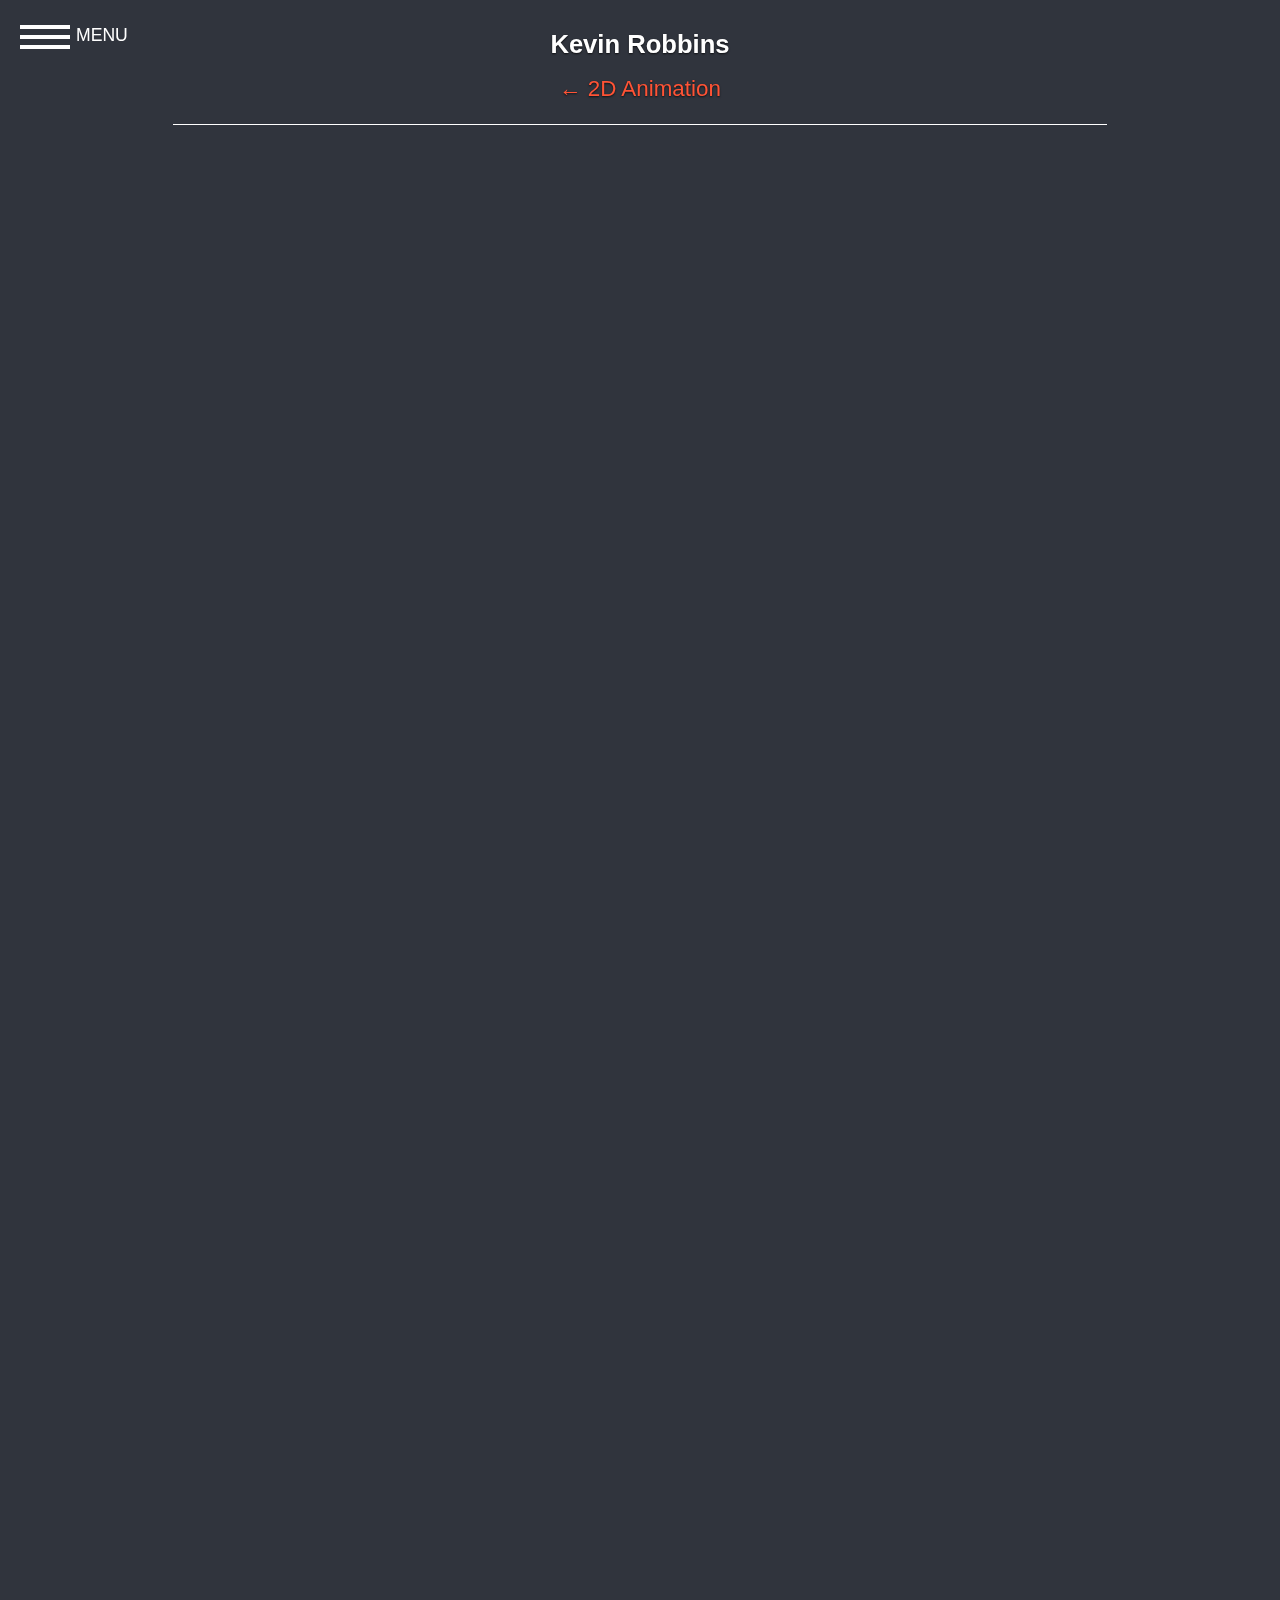
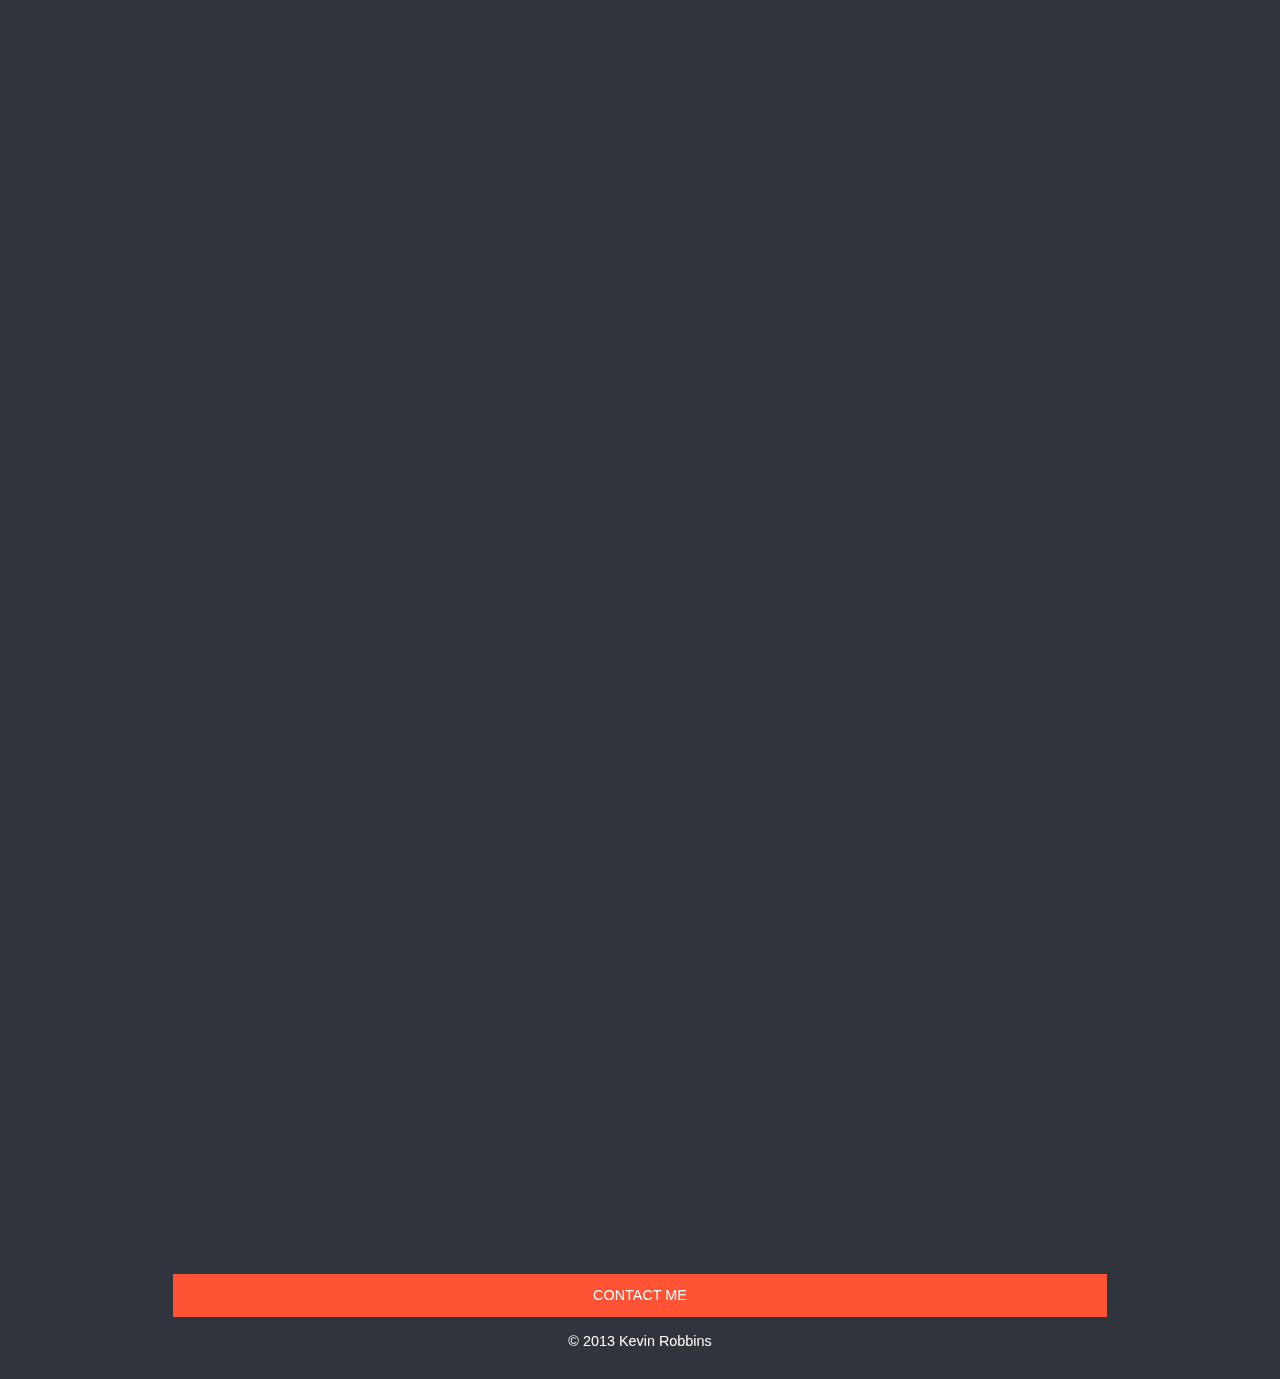
<file: beta/2d-animation.html>
<!doctype html>
<html lang="en">
<head>
	<meta charset="UTF-8">
	<meta name="viewport" content="width=device-width, user-scalable=no, initial-scale=1">
	<title>Kevin Robbins Art &amp; Animation / 2D Animation</title>
	<meta name="description" content="Art, animation, and design by Kevin Robbins."/>
    <meta name="keywords" content="animator, animation, uvu, utah valley university, utah, art, design"/>
    <meta property="og:title" content="Kevin Robbins Art and Animation"/>
    <meta property="og:description" content="Art, animation, and design by Kevin Robbins."/>
    <meta property="og:image" content="http://kevinrobbinsart.com/images/share.jpg"/>
	<link rel="stylesheet" href="css/main.css">
	<script src="js/modernizr.custom.js"></script>
</head>
<body>
	<a href="index.html"><h1 class="kevin">Kevin Robbins</h1></a>
	<h1 class="art"><a href="animation.html">← 2D Animation</h1></a>
	<nav id="bt-menu" class="bt-menu">
	    <a href="#" class="bt-menu-trigger"><span>MENU</span></a>
	    <ul>
	        <li><a href="index.html" class="bt-icon">Home</a></li>
	        <li><a href="about.html" class="bt-icon">About Me</a></li>
	        <li><a href="work.html" class="bt-icon"><strong>My Work</strong></a></li>
	    </ul>
	</nav>
	<article>
		<section>
			<iframe width="500" height="281" src="//www.youtube-nocookie.com/embed/emAdqfVrsec?rel=0" frameborder="0" allowfullscreen></iframe>
		</section>

		<section>
			<iframe width="500" height="281" src="//www.youtube-nocookie.com/embed/1Sdxi0NYo1A?rel=0" frameborder="0" allowfullscreen></iframe>
		</section>

		<section>
			<iframe width="500" height="281" src="//www.youtube-nocookie.com/embed/bBaaeuMxlHE?rel=0" frameborder="0" allowfullscreen></iframe>
		</section>

		<section>
			<iframe width="500" height="281" src="//www.youtube-nocookie.com/embed/bxN8Y00mwvw?rel=0" frameborder="0" allowfullscreen></iframe>
		</section>

		<section>
			<iframe width="500" height="281" src="//www.youtube-nocookie.com/embed/qISZ8vw8-s4?rel=0" frameborder="0" allowfullscreen></iframe>
		</section>

		<section>
			<iframe width="500" height="281" src="//www.youtube-nocookie.com/embed/SSq_gXgp_VE?rel=0" frameborder="0" allowfullscreen></iframe>
		</section>

		<section>
			<iframe width="500" height="281" src="//www.youtube-nocookie.com/embed/GSqMFgn9fEk?rel=0" frameborder="0" allowfullscreen></iframe>
		</section>

		<section>
			<iframe width="500" height="281" src="//www.youtube-nocookie.com/embed/ou-JGA1NBBE?rel=0" frameborder="0" allowfullscreen></iframe>
		</section>

		<section>
			<iframe width="500" height="281" src="//www.youtube-nocookie.com/embed/zVNygPRTmb8?rel=0" frameborder="0" allowfullscreen></iframe>
		</section>

		<section>
			<iframe width="500" height="281" src="//www.youtube-nocookie.com/embed/2Fj7jLMjNno?rel=0" frameborder="0" allowfullscreen></iframe>
		</section>

		<section>
			<iframe width="500" height="281" src="//www.youtube-nocookie.com/embed/Y_Wx6PwQdwk?rel=0" frameborder="0" allowfullscreen></iframe>
		</section>

		<section>
			<iframe width="500" height="281" src="//www.youtube-nocookie.com/embed/bJUGEFOL-Fs?rel=0" frameborder="0" allowfullscreen></iframe>	
		</section>

		<section>
			<iframe width="500" height="281" src="//www.youtube-nocookie.com/embed/kIWzmANOt5Q?rel=0" frameborder="0" allowfullscreen></iframe>
		</section>

		<section>
			<iframe width="500" height="281" src="//www.youtube-nocookie.com/embed/gV8vP4WDlVo?rel=0" frameborder="0" allowfullscreen></iframe>
		</section>

		<section>
			<iframe width="500" height="281" src="//www.youtube-nocookie.com/embed/19db_TWgFUU?rel=0" frameborder="0" allowfullscreen></iframe>
		</section>
		<section>
			<iframe width="500" height="281" src="//www.youtube-nocookie.com/embed/3i5iJn0Vl9Q?rel=0" frameborder="0" allowfullscreen></iframe>
		</section>

		<section>
			<iframe width="500" height="281" src="//www.youtube-nocookie.com/embed/X35OU15z4Dk?rel=0" frameborder="0" allowfullscreen></iframe>
		</section>
	</article>

	<footer>
		<a href="contact.html"><div class="contact">
			CONTACT ME
		</div></a>
		<p>&copy; 2013 Kevin Robbins</p>
	</footer>
</body>
<script src="js/classie.js"></script>
<script src="js/borderMenu.js"></script>
</html>
</file>
<file: css/main.css>
@import url(normalize.css);
@import url(base.css);
@import url(icons.css);
@import url(demo.css);
@import url(style5.css);
@import url(lightbox.css);

/* Media Queries */

@media screen and (min-width: 320px) {
	body {
		width: 100%;
		margin: 0 auto;
	}

	article {
		width: 100%;
		margin: 0 auto;
	}

	article section {
		margin: 0 auto;
		float: none;
		width: 100%;
		margin: 0 auto;
		padding: 1%;
	}

	iframe[width="853"] {
		height: 300px;
	}

	.bt-menu-trigger:after {
		content: "←";
		top: 12%;
		font-size: 1.1em;
		position: relative;
		padding-left: 34px;
		color: white;
	}

	.hero p {
		margin: 0;
		max-width: 26em;
	}

	.hero ul {
		margin: 0;
		max-width: 26em;
	}

	#whip iframe {
		height: 320px;
	}
}

@media screen and (min-width: 768px) {
	body {
		margin: auto;
		max-width: 60em;
		font-family: Helvetica, Arial, sans-serif;
		background: #30343d;
		padding: 1%;
	}

	article {
		width: inherit;
	}

	article section {
		width: 48%;
		display: block;
		float: left;
		margin: 0 auto;
		padding: 1%;
	}

	iframe[width="853"] {
		height: 562px;
	}

	section.hero {
		width: 60em;
		height: 0 auto;
	}

	.hero p {
		line-height: 1.4em;
		max-width: 30em;
		margin: 0 auto;
		padding: 1em;
	}

	.hero ul {
		line-height: 1.4em;
		max-width: 30em;
		margin: 0 auto;
	}

	#whip iframe {
		height: 240px;
	}
}

@media screen and (min-width: 1280px) {
	body {
		margin: auto;
		max-width: 60em;
		font-family: Helvetica, Arial, sans-serif;
		background: #30343d;
		padding: 1%;
	}
	
	.hero {
		width: 60em;
		height: auto;
	}

	.hero iframe {
		width: 57em;
	}

	article {
		width: inherit;
	}

	article section {
		width: 48%;
		display: block;
		float: left;
		margin: 0 auto;
		padding: 1%;
	}

	.bt-menu-trigger {
		position: fixed;
		top: 10px;
		left: 20px;
		z-index: 100;
		display: block;
		width: 50px;
		height: 50px;
		cursor: pointer;
	}

	.bt-menu-trigger:after {
		content: "MENU";
		top: 30%;
		font-size: 1.1em;
		position: relative;
		padding-left: 56px;
		color: white;
	}

	video {
		width: 100%;
	}

	#whip iframe {
		height: 240px;
	}
}
</file>
<file: beta/css/main.css>
@import url(normalize.css);
@import url(base.css);
@import url(icons.css);
@import url(demo.css);
@import url(style5.css);
@import url(lightbox.css);

/* Media Queries */

@media screen and (min-width: 320px) {
	body {
		width: 100%;
		margin: 0 auto;
	}

	article {
		width: 100%;
		margin: 0 auto;
	}

	article section {
		margin: 0 auto;
		float: none;
		width: 100%;
		margin: 0 auto;
		padding: 1%;
	}

	iframe[width="853"] {
		height: 300px;
	}

	.bt-menu-trigger:after {
		content: "←";
		top: 12%;
		font-size: 1.1em;
		position: relative;
		padding-left: 34px;
		color: white;
	}

	.hero p {
		margin: 0;
		max-width: 26em;
	}

	.hero ul {
		margin: 0;
		max-width: 26em;
	}

	#whip iframe {
		height: 320px;
	}
}

@media screen and (min-width: 768px) {
	body {
		margin: auto;
		max-width: 60em;
		font-family: Helvetica, Arial, sans-serif;
		background: #30343d;
		padding: 1%;
	}

	article {
		width: inherit;
	}

	article section {
		width: 48%;
		display: block;
		float: left;
		margin: 0 auto;
		padding: 1%;
	}

	iframe[width="853"] {
		height: 562px;
	}

	section.hero {
		width: 60em;
		height: 0 auto;
	}

	.hero p {
		line-height: 1.4em;
		max-width: 30em;
		margin: 0 auto;
		padding: 1em;
	}

	.hero ul {
		line-height: 1.4em;
		max-width: 30em;
		margin: 0 auto;
	}

	#whip iframe {
		height: 240px;
	}
}

@media screen and (min-width: 1280px) {
	body {
		margin: auto;
		max-width: 60em;
		font-family: Helvetica, Arial, sans-serif;
		background: #30343d;
		padding: 1%;
	}
	
	.hero {
		width: 60em;
		height: auto;
	}

	.hero iframe {
		width: 57em;
	}

	article {
		width: inherit;
	}

	article section {
		width: 48%;
		display: block;
		float: left;
		margin: 0 auto;
		padding: 1%;
	}

	.bt-menu-trigger {
		position: fixed;
		top: 10px;
		left: 20px;
		z-index: 100;
		display: block;
		width: 50px;
		height: 50px;
		cursor: pointer;
	}

	.bt-menu-trigger:after {
		content: "MENU";
		top: 30%;
		font-size: 1.1em;
		position: relative;
		padding-left: 56px;
		color: white;
	}

	video {
		width: 100%;
	}

	#whip iframe {
		height: 240px;
	}
}
</file>
